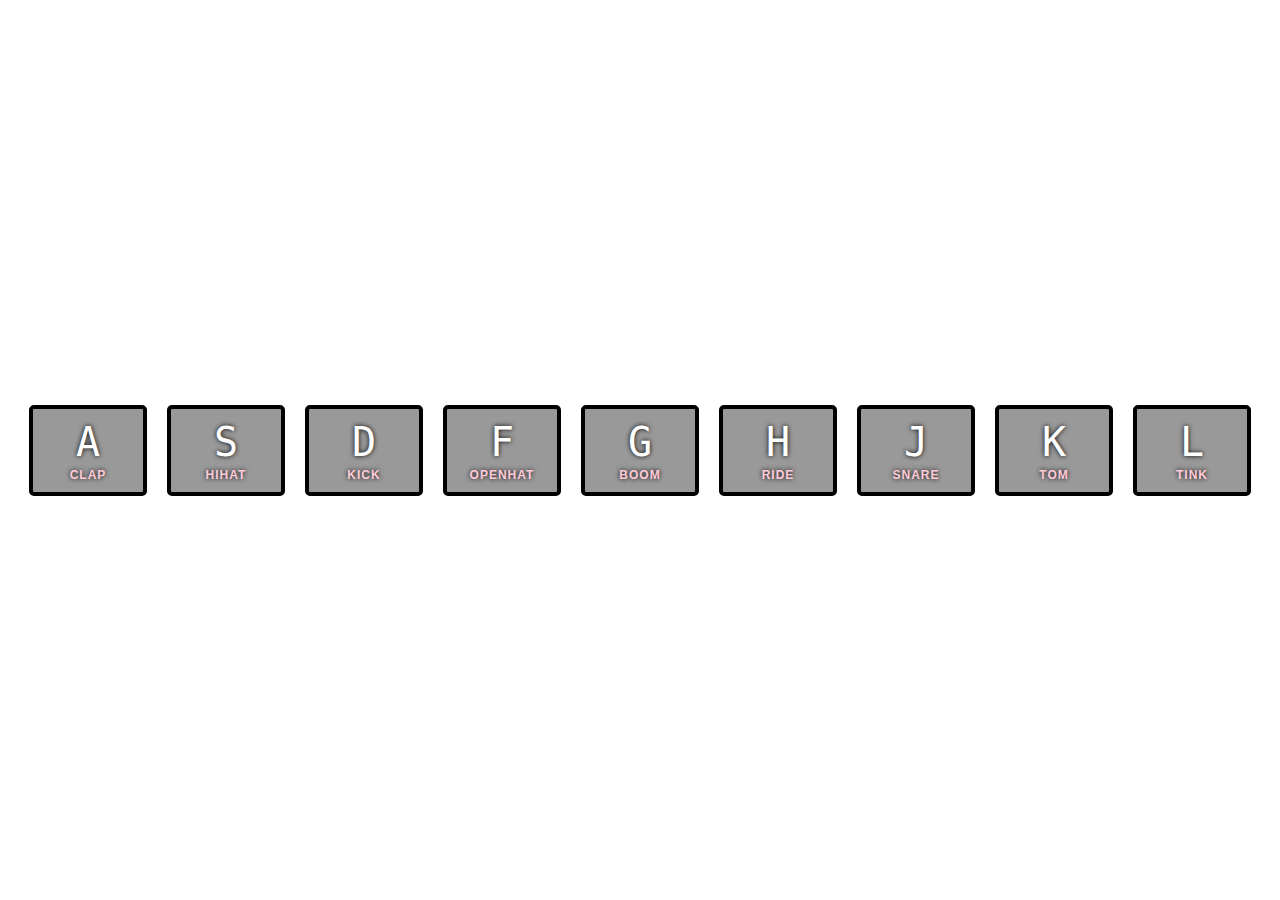
<file: 01 - JS Drum Kit/index.html>
<!DOCTYPE html>
<html lang="en">
<head>
    <meta charset="UTF-8">
    <title>HNM Drum Kit</title>
    <link rel="stylesheet" href="style.css">
</head>
<body>

<div class="keys">
    <div data-key="65" class="key">
        <kbd>A</kbd>
        <span class="sound">clap</span>
    </div>
    <div data-key="83" class="key">
        <kbd>S</kbd>
        <span class="sound">hihat</span>
    </div>
    <div data-key="68" class="key">
        <kbd>D</kbd>
        <span class="sound">kick</span>
    </div>
    <div data-key="70" class="key">
        <kbd>F</kbd>
        <span class="sound">openhat</span>
    </div>
    <div data-key="71" class="key">
        <kbd>G</kbd>
        <span class="sound">boom</span>
    </div>
    <div data-key="72" class="key">
        <kbd>H</kbd>
        <span class="sound">ride</span>
    </div>
    <div data-key="74" class="key">
        <kbd>J</kbd>
        <span class="sound">snare</span>
    </div>
    <div data-key="75" class="key">
        <kbd>K</kbd>
        <span class="sound">tom</span>
    </div>
    <div data-key="76" class="key">
        <kbd>L</kbd>
        <span class="sound">tink</span>
    </div>

    <audio data-key="65" src="sounds/clap.wav"></audio>
    <audio data-key="83" src="sounds/hihat.wav"></audio>
    <audio data-key="68" src="sounds/kick.wav"></audio>
    <audio data-key="70" src="sounds/openhat.wav"></audio>
    <audio data-key="71" src="sounds/boom.wav"></audio>
    <audio data-key="72" src="sounds/ride.wav"></audio>
    <audio data-key="74" src="sounds/snare.wav"></audio>
    <audio data-key="75" src="sounds/tom.wav"></audio>
    <audio data-key="76" src="sounds/tink.wav"></audio>
</div>

<script>
    function removeTransition(e) {
        if (e.propertyName !== 'transform') return;
        e.target.classList.remove('playing');
    }

    function playSound(e) {
        const audio = document.querySelector(`audio[data-key="${e.keyCode}"]`);
        const key = document.querySelector(`div[data-key="${e.keyCode}"]`);
        if (!audio) return;

        key.classList.add('playing');
        audio.currentTime = 0;
        audio.play();
    }

    const keys = Array.from(document.querySelectorAll('.key'));
    keys.forEach(key => key.addEventListener('transitionend', removeTransition));
    window.addEventListener('keydown', playSound);
</script>

</body>
</html>
</file>
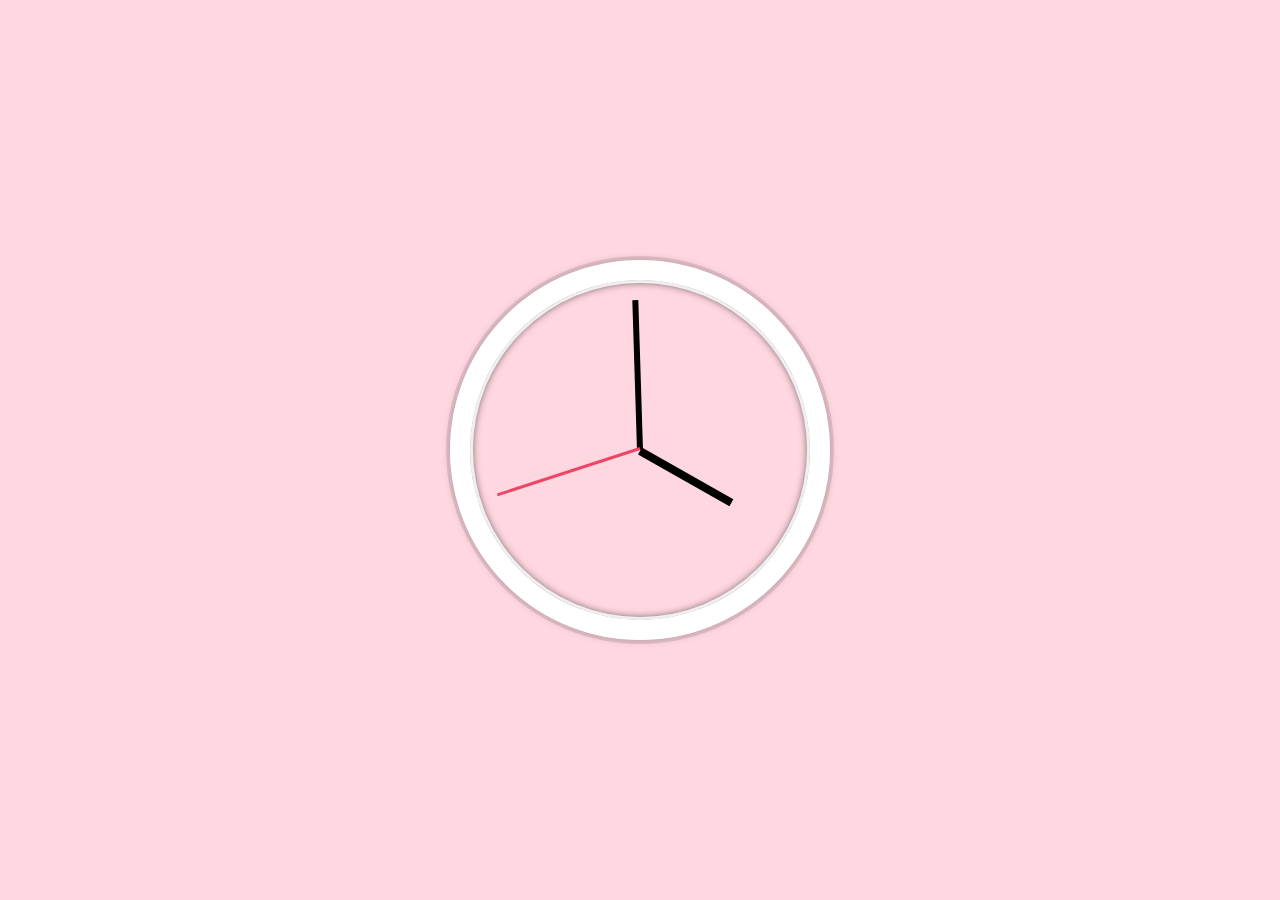
<file: 02 - JS and CSS Clock/index.html>
<!DOCTYPE html>
<html lang="en">
<head>
    <meta charset="UTF-8">
    <title>JS x CSS Clock</title>
</head>
<body>

<div class="clock">
    <div class="clock-face">
        <div class="hand hour-hand"></div>
        <div class="hand minute-hand"></div>
        <div class="hand second-hand"></div>
    </div>
</div>

<style>
    html {
        background: #ffd7e1 url(https://wallpaperaccess.com/full/1089679.png) /*background: #ffd7e1 url(https://www.pinclipart.com/picdir/big/34-340536_flying-birds-clipart-flock-of-birds-cartoon-png.png)*/ no-repeat center -60px;
        background-size: cover;
        font-family: 'helvetica neue';
        text-align: center;
        font-size: 10px;
    }

    body {
        margin: 0;
        font-size: 2em;
        display: flex;
        flex: 1;
        min-height: 100vh;
        align-items: center;
    }

    .clock {
        width: 30rem;
        height: 30rem;
        border: 20px solid white;
        border-radius: 50%;
        margin: 50px auto;
        position: relative;
        padding: 2rem;
        box-shadow: 0 0 0 4px rgba(0, 0, 0, 0.1),
        inset 0 0 0 3px #EFEFEF,
        inset 0 0 10px black,
        0 0 10px rgba(0, 0, 0, 0.2);
    }

    .clock-face {
        position: center;
        width: 100%;
        height: 100%;
        transform: translateY(-3px);
    }

    .hand {
        background: black;
        position: absolute;
        top: 50%;
        transform-origin: 100%;
        transform: rotate(90deg);
        transition: all 0.05s;
        transition-timing-function: cubic-bezier(0.1, 2.7, 0.58, 1);
    }

    .hour-hand {
        width: 35%;
        left: 15%;
        height: 8px;
    }

    .minute-hand {
        width: 50%;
        height: 6px;
    }

    .second-hand {
        width: 50%;
        height: 3px;
        background-color: #f04465;
    }

</style>

<script>
    const secondHand = document.querySelector('.second-hand');
    const minuteHand = document.querySelector('.minute-hand');
    const hourHand = document.querySelector('.hour-hand');

    function setDate() {
        const now = new Date();

        const seconds = now.getSeconds();
        const secondDegrees = ((seconds / 60) * 360) + 90;
        secondHand.style.transform = `rotate(${secondDegrees}deg)`;

        if(secondDegrees === 90) {
            secondHand.style.transition = 'none'
        } else {
            secondHand.style.transition = ''
        }

        const minutes = now.getMinutes();
        const minuteDegrees = ((minutes / 60) * 360) + ((seconds / 60) * 6) + 90;
        minuteHand.style.transform = `rotate(${minuteDegrees}deg)`;

        const hours = now.getHours();
        const hourDegrees = ((hours / 12) * 360) + ((minutes / 60) * 30) + 90;
        hourHand.style.transform = `rotate(${hourDegrees}deg)`;
    }

    setInterval(setDate, 1000);

    setDate();

</script>
</body>
</html>
</file>
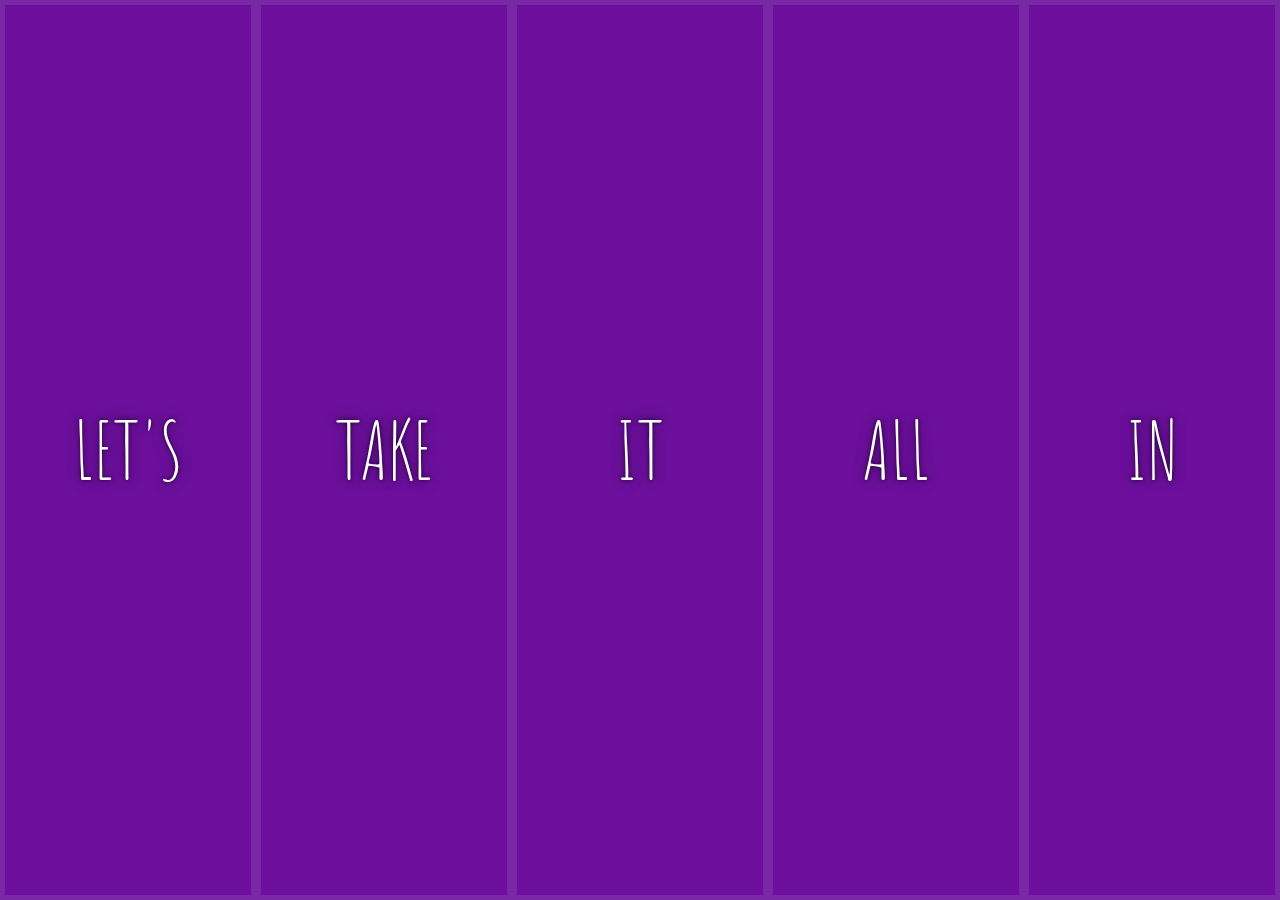
<file: 05 - Flex Panels Image Gallery/index.html>
<!doctype html>
<html lang="en">
<head>
    <meta charset="UTF-8">
    <meta name="viewport"
          content="width=device-width, user-scalable=no, initial-scale=1.0, maximum-scale=1.0, minimum-scale=1.0">
    <meta http-equiv="X-UA-Compatible" content="ie=edge">
    <title>Flex Panels Image Gallery</title>
    <link href='https://fonts.googleapis.com/css?family=Amatic+SC' rel='stylesheet' type='text/css'>
</head>
<body>
<style>
    html {
        box-sizing: border-box;
        background: #ffc600;
        font-family: 'Amatic SC',serif;
        font-size: 20px;
        font-weight: 200;
    }

    body {
       margin: 0;
    }

    *, *:before, *:after {
        box-sizing: inherit;
    }

    .panels {
        min-height: 100vh;
        overflow: hidden;

        display: flex;
    }

    .panel {
        background-color: #6B0F9C;
        box-shadow: inset 0 0 0 5px rgba(255,255,255,0.1);
        color: white;
        text-align: center;
        align-items: center;
        /* Safari transitionend event.propertyName === flex */
        /* Chrome + FF transitionend event.propertyName === flex-grow */
        transition:
                font-size 0.7s cubic-bezier(0.61,-0.19, 0.7,-0.11),
                flex 0.7s cubic-bezier(0.61,-0.19, 0.7,-0.11),
                background 0.2s;
        font-size: 20px;
        background-size: cover;
        background-position: center;

        flex: 1;
        display: flex;
        justify-content: center;
        flex-direction: column;
    }

    .panel1 { background-image:url(https://source.unsplash.com/gYl-UtwNg_I/1500x1500); }
    .panel2 { background-image:url(https://source.unsplash.com/rFKUFzjPYiQ/1500x1500); }
    .panel3 { background-image:url(https://images.unsplash.com/photo-1465188162913-8fb5709d6d57?ixlib=rb-0.3.5&q=80&fm=jpg&crop=faces&cs=tinysrgb&w=1500&h=1500&fit=crop&s=967e8a713a4e395260793fc8c802901d); }
    .panel4 { background-image:url(https://source.unsplash.com/ITjiVXcwVng/1500x1500); }
    .panel5 { background-image:url(https://source.unsplash.com/3MNzGlQM7qs/1500x1500); }

    .panel > * {
        margin: 0;
        width: 100%;
        transition: transform 0.5s;

        flex: 1 0 auto;
        display: flex;
        justify-content: center;
        align-items: center;
    }

    .panel > *:first-child { transform: translateY(-100%); }
    .panel.open-active > *:first-child { transform: translateY(0); }
    .panel > *:last-child { transform: translateY(100%); }
    .panel.open-active > *:last-child { transform: translateY(0); }

    .panel p {
        text-transform: uppercase;
        font-family: 'Amatic SC', cursive;
        text-shadow: 0 0 4px rgba(0, 0, 0, 0.72), 0 0 14px rgba(0, 0, 0, 0.45);
        font-size: 2em;
    }

    .panel p:nth-child(2) {
        font-size: 4em;
    }

    .panel.open {
        flex: 5;
        font-size: 40px;
    }
</style>
<div class="panels">
    <div class="panel panel1">
        <p>Hey</p>
        <p>Let's</p>
        <p>Dance</p>
    </div>
    <div class="panel panel2">
        <p>Give</p>
        <p>Take</p>
        <p>Receive</p>
    </div>
    <div class="panel panel3">
        <p>Experience</p>
        <p>It</p>
        <p>Today</p>
    </div>
    <div class="panel panel4">
        <p>Give</p>
        <p>All</p>
        <p>You Can</p>
    </div>
    <div class="panel panel5">
        <p>Life</p>
        <p>In</p>
        <p>Motion</p>
    </div>
</div>
<script>
    const panels = document.querySelectorAll('.panel');

    function toggleOpen() {
        this.classList.toggle('open');
    }

    function toggleActive(e) {
        if (e.propertyName.includes('flex')) {
            this.classList.toggle('open-active');
        }
    }

    panels.forEach(panel => panel.addEventListener('click', toggleOpen));
    panels.forEach(panel => panel.addEventListener('transitionend', toggleActive));
</script>
</body>
</html>
</file>
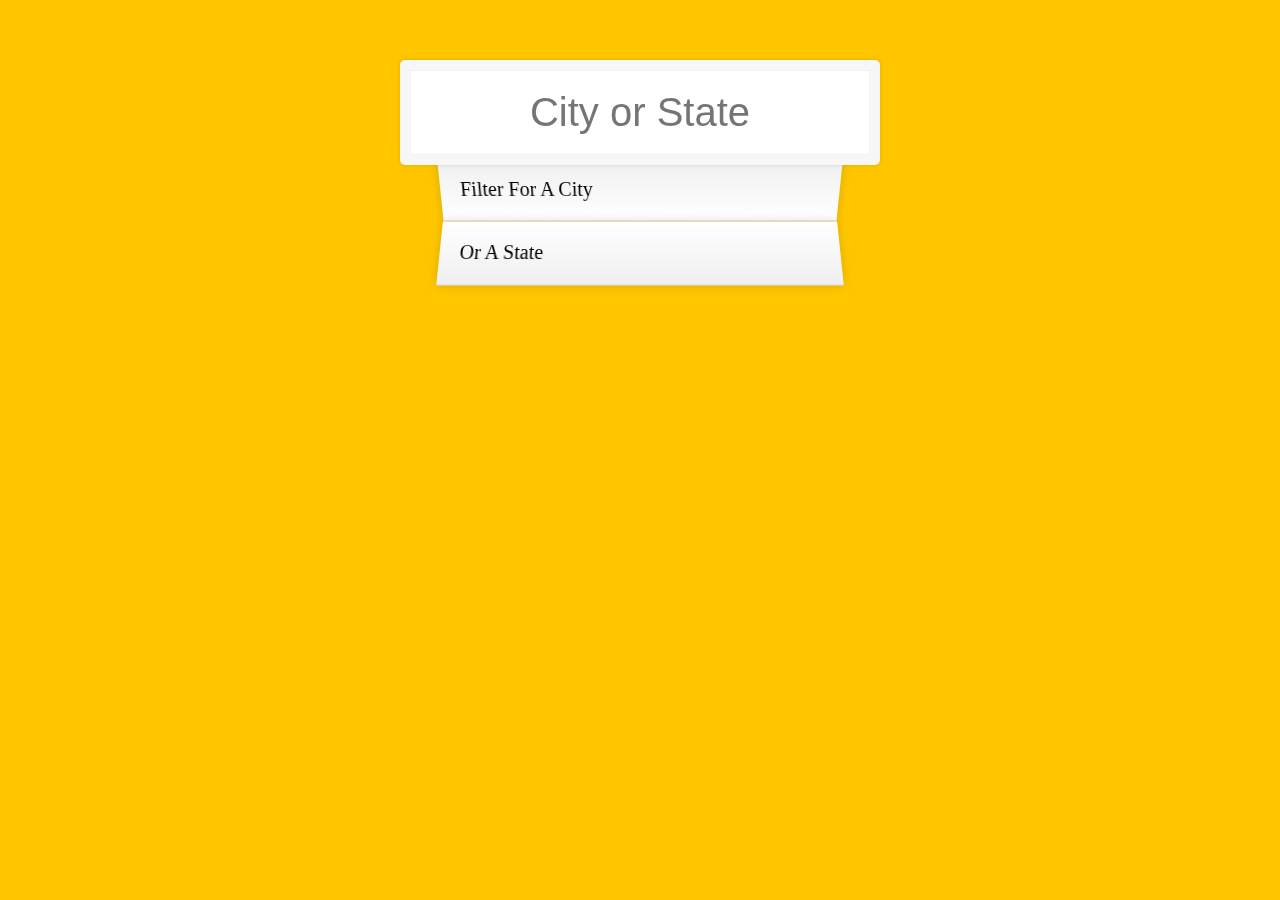
<file: 06 - Ajax Type Ahead/index.html>
<!doctype html>
<html lang="en">
<head>
    <meta charset="UTF-8">
    <meta name="viewport"
          content="width=device-width, user-scalable=no, initial-scale=1.0, maximum-scale=1.0, minimum-scale=1.0">
    <meta http-equiv="X-UA-Compatible" content="ie=edge">
    <title>Ajax Type Ahead</title>
    <link rel="stylesheet" href="style.css">
</head>
<body>
<form class="search-form">
    <input type="text" class="search" placeholder="City or State">
    <ul class="suggestions">
        <li>Filter for a city</li>
        <li>or a state</li>
    </ul>
</form>
<script>
    const endpoint = 'https://gist.githubusercontent.com/Miserlou/c5cd8364bf9b2420bb29/raw/2bf258763cdddd704f8ffd3ea9a3e81d25e2c6f6/cities.json';

    const cities = [];

    fetch(endpoint)
        .then(blob => blob.json())
        .then(data => cities.push(...data));
    
    function findMatches(wordToMatch, cities) {
        return cities.filter(place => {
            const regex = new RegExp(wordToMatch, 'gi');
            return place.city.match(regex) || place.state.match(regex);
        })
    }

    function numberWithCommas(x) {
        return x.toString().replace(/\B(?=(\d{3})+(?!\d))/g, ',');
    }
    
    function displayMatches() {
        const matchArray = findMatches(this.value, cities);
        const html = matchArray.map(place => {
            const regex = new RegExp(this.value, 'gi');
            const cityName = place.city.replace(regex, `<span class="hl">${this.value}</span>`);
            const state = place.state.replace(regex, `<span class="hl">${this.value}</span>`);
            return `
            <li>
            <span class="name">${cityName}, ${state}</span>
            <span class="population">${numberWithCommas(place.population)}</span>
            </li>
            `
        }).join('');

        suggestions.innerHTML = html;
    }

    const searchInput = document.querySelector('.search');
    const suggestions = document.querySelector('.suggestions');

    searchInput.addEventListener('change', displayMatches);
    searchInput.addEventListener('keyup', displayMatches);
</script>

</body>
</html>
</file>
<file: 01 - JS Drum Kit/style.css>
html {
    font-size: 10px;
    background: url(https://images-wixmp-ed30a86b8c4ca887773594c2.wixmp.com/f/7306696c-13fc-4169-b666-3a989e07d346/dcn5auk-0acd1306-8398-471e-85a7-3b1495d8f9c8.png/v1/fill/w_1024,h_1733,strp/bongo_cat_meme_by_mandash1996_dcn5auk-fullview.png?token=eyJ0eXAiOiJKV1QiLCJhbGciOiJIUzI1NiJ9.[base64].E4XCOgoqRT7hVZ99Wo8fkOfzZJnOpuz4HkvMr5LEZ1o)
    0px 0px fixed;
    background-size: contain;
}

body,html {
    margin: 0;
    padding: 0;
    font-family: sans-serif;
}

.keys {
    display: flex;
    flex: 1;
    min-height: 100vh;
    align-items: center;
    justify-content: center;
}

.key {
    border: .4rem solid black;
    border-radius: .5rem;
    margin: 1rem;
    font-size: 1.5rem;
    padding: 1rem .5rem;
    transition: all .07s ease;
    width: 10rem;
    text-align: center;
    color: white;
    background: rgba(0,0,0,0.4);
    text-shadow: 0 0 .5rem black;
}

.playing {
    transform: scale(1.1);
    border-color: #f08194;
    box-shadow: 0 0 1rem #f08194;
}

kbd {
    display: block;
    font-size: 4rem;
}

.sound {
    font-size: 1.2rem;
    font-weight: bold;
    text-transform: uppercase;
    letter-spacing: .1rem;
    color: #ffcad8;
    /*text-shadow: -1px 0 #ffcad8, 0 1px #ffcad8, 1px 0 #ffcad8, 0 -1px #ffcad8;*/
}
</file>
<file: 06 - Ajax Type Ahead/style.css>
html {
    box-sizing: border-box;
    background: #ffc600;
    font-family: 'helvetica neue';
    font-size: 20px;
    font-weight: 200;
}

*, *:before, *:after {
    box-sizing: inherit;
}

input {
    width: 100%;
    padding: 20px;
}

.search-form {
    max-width: 400px;
    margin: 50px auto;
}

input.search {
    margin: 0;
    text-align: center;
    outline: 0;
    border: 10px solid #F7F7F7;
    width: 120%;
    left: -10%;
    position: relative;
    top: 10px;
    z-index: 2;
    border-radius: 5px;
    font-size: 40px;
    box-shadow: 0 0 5px rgba(0, 0, 0, 0.12), inset 0 0 2px rgba(0, 0, 0, 0.19);
}

.suggestions {
    margin: 0;
    padding: 0;
    position: relative;
    /*perspective: 20px;*/
}

.suggestions li {
    background: white;
    list-style: none;
    border-bottom: 1px solid #D8D8D8;
    box-shadow: 0 0 10px rgba(0, 0, 0, 0.14);
    margin: 0;
    padding: 20px;
    transition: background 0.2s;
    display: flex;
    justify-content: space-between;
    text-transform: capitalize;
}

.suggestions li:nth-child(even) {
    transform: perspective(100px) rotateX(3deg) translateY(2px) scale(1.001);
    background: linear-gradient(to bottom,  #ffffff 0%,#EFEFEF 100%);
}

.suggestions li:nth-child(odd) {
    transform: perspective(100px) rotateX(-3deg) translateY(3px);
    background: linear-gradient(to top,  #ffffff 0%,#EFEFEF 100%);
}

span.population {
    font-size: 15px;
}

.hl {
    background: #ffc600;
}
</file>
